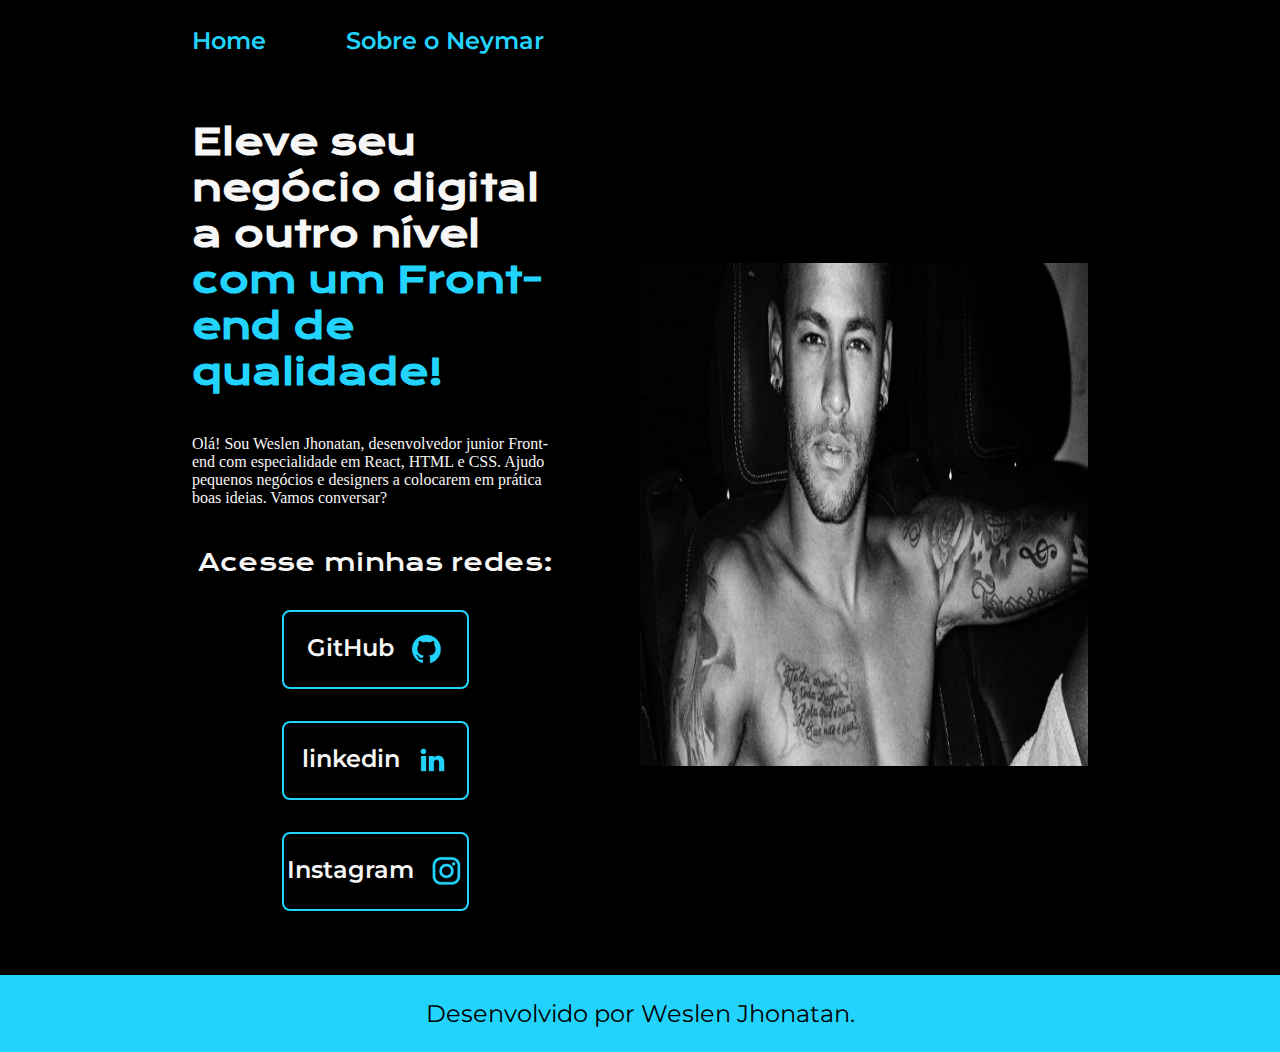
<file: index.html>
<!DOCTYPE html>
<html lang="pt-br">
<head>
    <meta charset="UTF-8">
    <meta name="viewport" content="width=device-width, initial-scale=1.0">
    <title>Portifolio</title>
    <link rel="stylesheet" href="./styls/styls.css">
</head>
<body>
   <header class="cabecalho">
        <nav class="cabecalho__menu">
            <a class="cabecalho__menu__link" href="index.html">Home</a>
            <a class="cabecalho__menu__link" href="about.html">Sobre o Neymar</a>
        </nav>
   </header>
   <main class="apresentacao">
    <section class="apresentacao__conteudo">
        <h1 class="apresentacao__conteudo__titulo">Eleve seu negócio digital a outro nível <strong class="titulo-destaque">com um Front-end de qualidade!</strong></h1>
        <p class="apresentacao__conteudo__paragrafo">Olá! Sou Weslen Jhonatan, desenvolvedor junior Front-end com especialidade em React, HTML e CSS. Ajudo pequenos negócios e designers a colocarem em prática boas ideias. Vamos conversar?</p>
        <div class="apresentacao__links">
            <h2 class="apresentacao__links__subtitulo">Acesse minhas redes:</h2>

            <a class="apresentacao__links__navegacao" href="https://github.com/Ichirowes" >GitHub <img src="./assets/github.png" alt="Icone do GitHub"></a>

            <a class="apresentacao__links__navegacao" href="https://www.linkedin.com/in/weslen-jhonatan-3963342b0/" >linkedin<img src="./assets/linkedin.png" alt="Icone do linkedin"></a>

            <a class="apresentacao__links__navegacao" href="https://www.instagram.com/weslenjj/" >Instagram<img src="./assets/instagram.png" alt="Icone Instagram"></a>
        </div>
    </section>
    <img class="apresentacao__imagem" src="./assets/neymar.jpg" alt="Foto do neymar">
   </main>
   <footer class="rodape">
        <p>Desenvolvido por Weslen Jhonatan.</p>
   </footer>
</body>
</html>
</file>
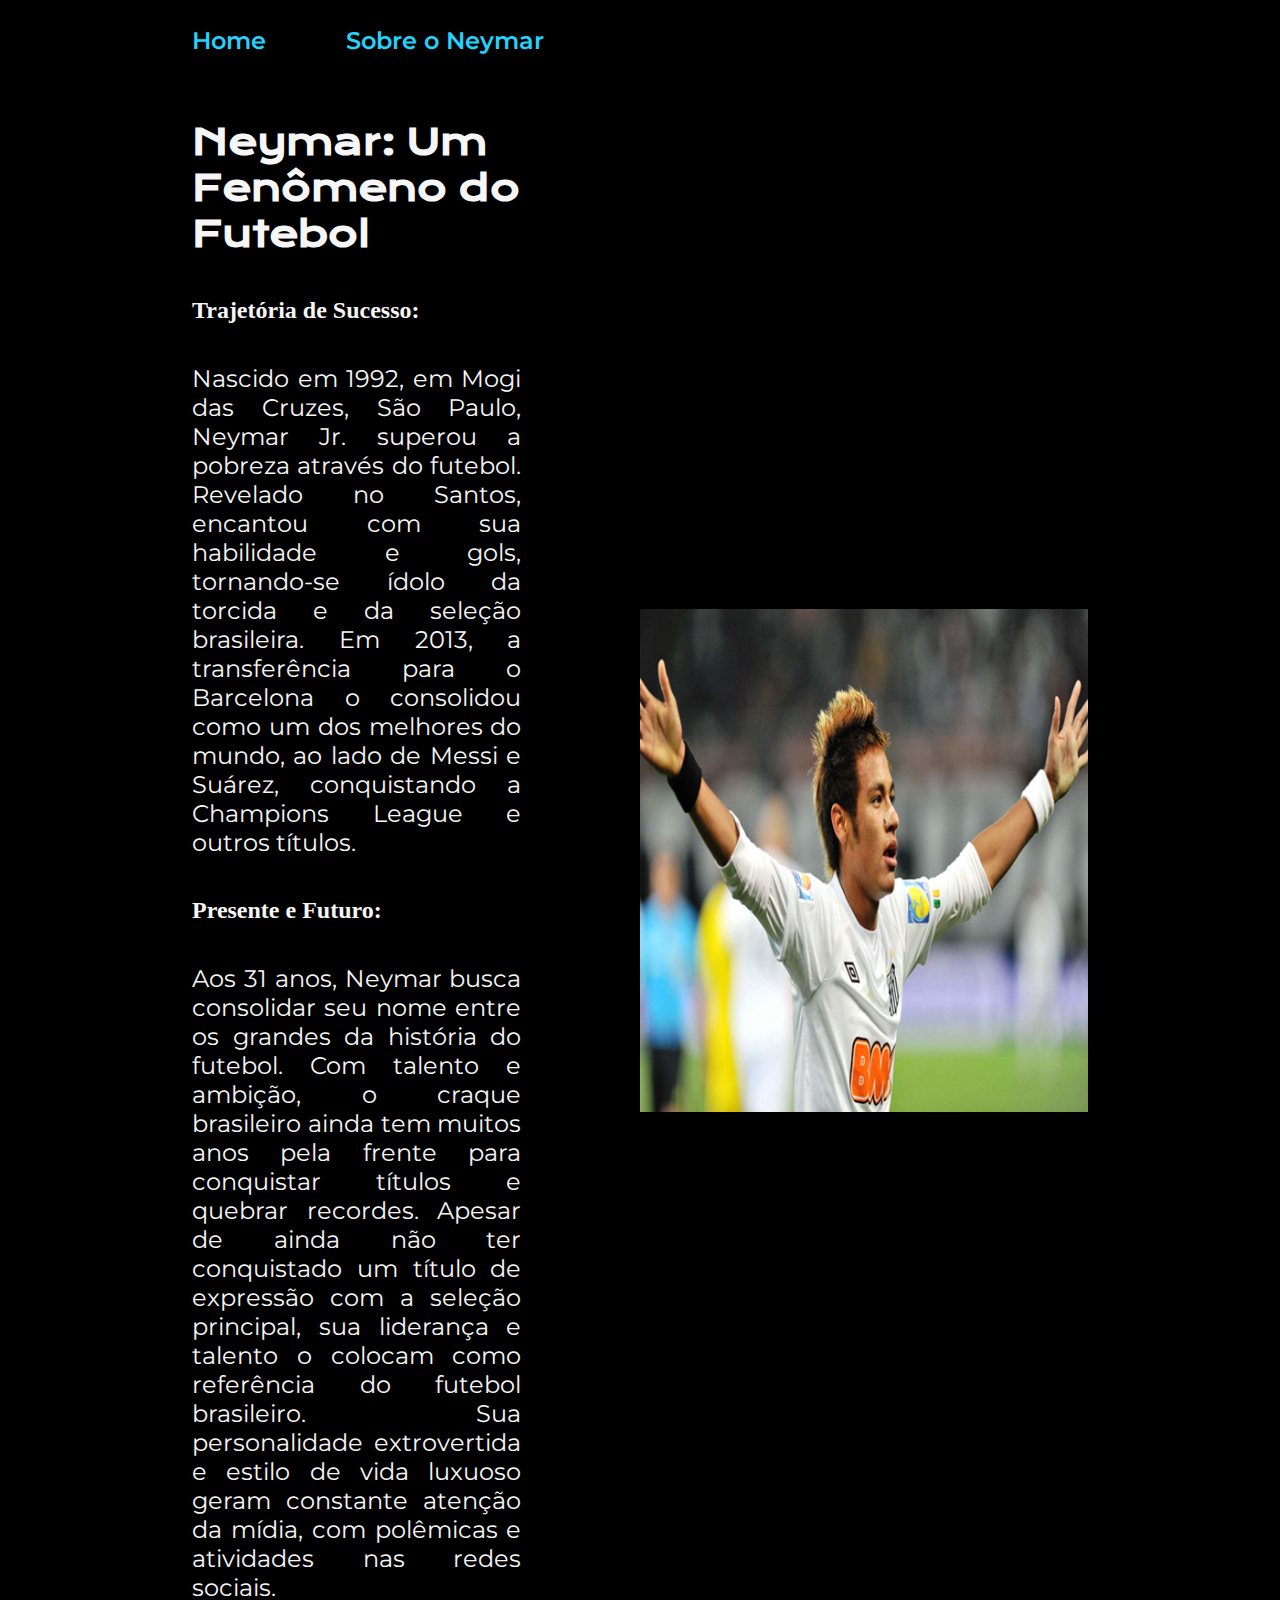
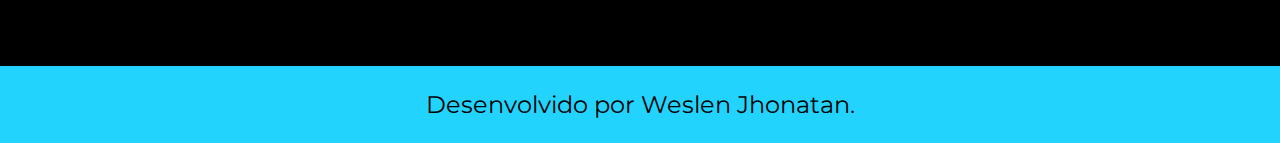
<file: about.html>
<!DOCTYPE html>
<html lang="pt-br">

<head>
    <meta charset="UTF-8">
    <meta name="viewport" content="width=device-width, initial-scale=1.0">
    <title>Sobre o Neymar</title>
    <link rel="stylesheet" href="./styls/styls.css">
</head>

<body>
    <header class="cabecalho">
        <nav class="cabecalho__menu">
            <a class="cabecalho__menu__link" href="index.html">Home</a>
            <a class="cabecalho__menu__link" href="about.html">Sobre o Neymar</a>
        </nav>
    </header>

    <main class="apresentacao">
        <section class="apresentacao__conteudo">
            <h1 class="apresentacao__conteudo__titulo">Neymar: Um Fenômeno do Futebol</h1>
            <h2>Trajetória de Sucesso:</h2>
            <p class="apresentacao__conteudo__texto">Nascido em 1992, em Mogi das Cruzes, São Paulo, Neymar Jr. superou a pobreza através do futebol. Revelado no Santos, encantou com sua habilidade e gols, tornando-se ídolo da torcida e da seleção brasileira. Em 2013, a transferência para o Barcelona o consolidou como um dos melhores do mundo, ao lado de Messi e Suárez, conquistando a Champions League e outros títulos.
            </p>
            <h2>Presente e Futuro:</h2>
            <p class="apresentacao__conteudo__texto">
                Aos 31 anos, Neymar busca consolidar seu nome entre os grandes da história do futebol. Com talento e ambição, o craque brasileiro ainda tem muitos anos pela frente para conquistar títulos e quebrar recordes. Apesar de ainda não ter conquistado um título de expressão com a seleção principal, sua liderança e talento o colocam como referência do futebol brasileiro. Sua personalidade extrovertida e estilo de vida luxuoso geram constante atenção da mídia, com polêmicas e atividades nas redes sociais.</p>
        </section>
        <img class="apresentacao__imagem" src="./assets/neymar-bio.jpeg" alt="Foto do neymar-bio">
    </main>

    <footer class="rodape">
        <p>Desenvolvido por Weslen Jhonatan.</p>
    </footer>
</body>

</html>
</file>
<file: styls/styls.css>
@import url('https://fonts.googleapis.com/css2?family=Krona+One&family=Montserrat:wght@400;600&display=swap');

:root {
    --cor-01: #000000;
    --cor-02: #f6f6f6;
    --cor-03: #22D4FD;
    --cor-hover: #272727;

    --fonte-01: 'Krona One', sans-serif;
    --fonte-02: 'Montserrat', sans-serif;
}

*{
    margin: 0px;
    padding: 0;
}

body {
    margin: 0px;
    background-color: var(--cor-01);
    color: var(--cor-02);
}

.cabecalho {
    padding: 2% 0 0 15%;
}

.cabecalho__menu {
    display: flex;
    gap: 80px;
}

.cabecalho__menu__link {
    font-family:var(--fonte-02);
    font-size: 1.5rem;
    font-weight: 600;
    color: var(--cor-03);
    text-decoration: none;
}

.cabecalho__menu__link:hover {
    font-size: 1.6rem;
}

.apresentacao {
    padding: 5% 15%;
    display: flex;
    align-items: center;
    justify-content: space-between;
    gap: 82px;
}

.apresentacao__conteudo {
    width: 50%;
    display: flex;
    flex-direction: column;
    gap: 40px;
}

.apresentacao__conteudo__titulo {
    font-size: 2.25rem;
    font-family: var(--fonte-01);
}

.titulo-destaque {
    color: var(--cor-03);
}

.apresentacao__conteudo__texto {
    font-size: 1.5rem;
    font-family: var(--fonte-02);
    text-align: justify;
    margin-right: 10%;
}

.apresentacao__links {
    display: flex;
    flex-direction: column;
    justify-content: space-between;
    align-items: center;
    gap: 32px;
}

.apresentacao__links__subtitulo {
    font-family: var(--fonte-01);
    font-weight: 400;
    font-size: 1.5rem;
}

.apresentacao__links__navegacao {
    background-color: none;
    display: flex;
    justify-content: center;
    gap: 16px;
    border: 2px solid var(--cor-03);
    width: 50%;
    text-align: center;
    border-radius: 8px;
    font-size: 1.5rem;
    font-weight: 600;
    padding: 21.5px 0;
    text-decoration: none;
    color: #F6F6F6;
    font-family: var(--fonte-02);
}

.apresentacao__links__navegacao:hover {
    background-color: var(--cor-hover);
    font-size: 1.6rem;
}

.apresentacao__imagem {
    width: 50%;
}

.rodape {
    color: var(--cor-01);
    background-color: var(--cor-03);
    padding: 24px;
    text-align: center;
    font-family: var(--fonte-02);
    font-size: 1.5rem;
    font-weight: 400;
}

@media (max-width:1200px) {
    
    .cabecalho {
        padding: 10%;
    }

    .cabecalho__menu {
        justify-content: center;
    }

    .apresentacao {
        flex-direction: column-reverse;
        padding: 5% 5%;
    }

    .apresentacao__conteudo {
        width: auto;
    }
}
</file>
